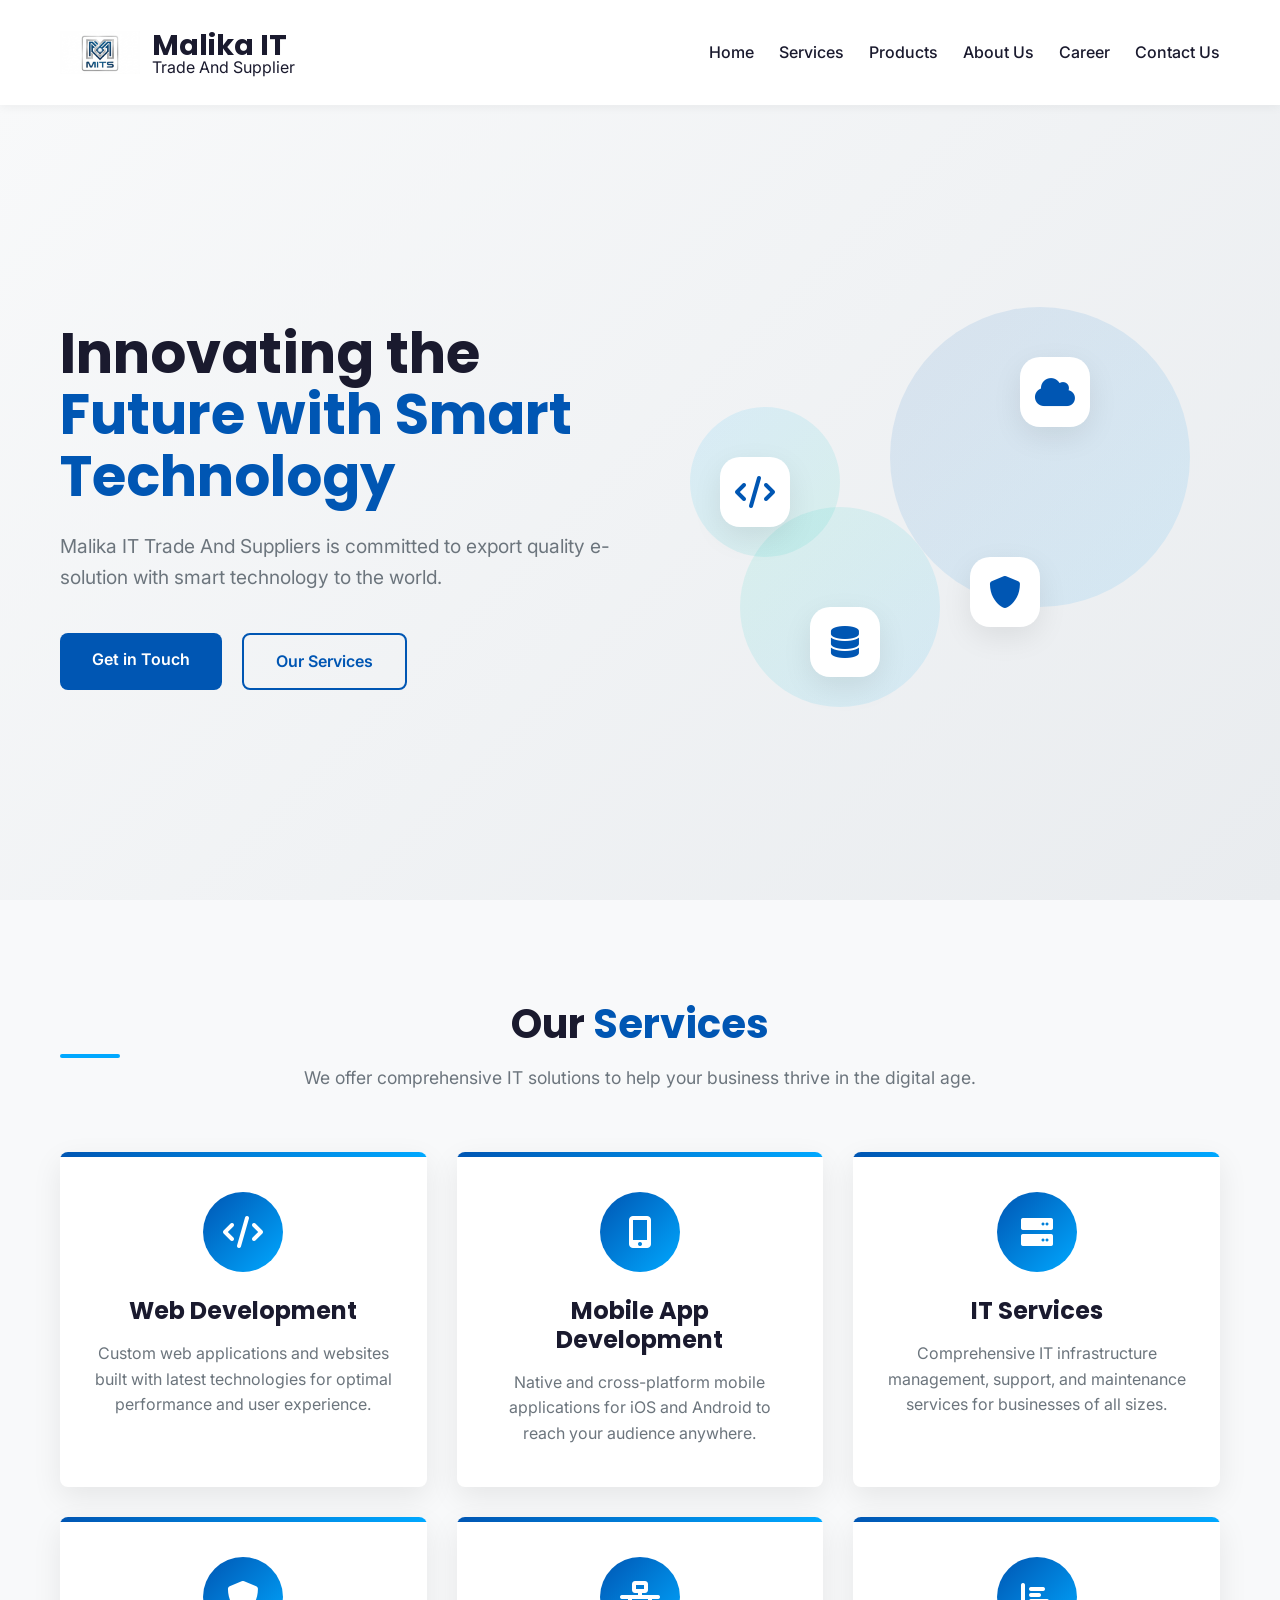
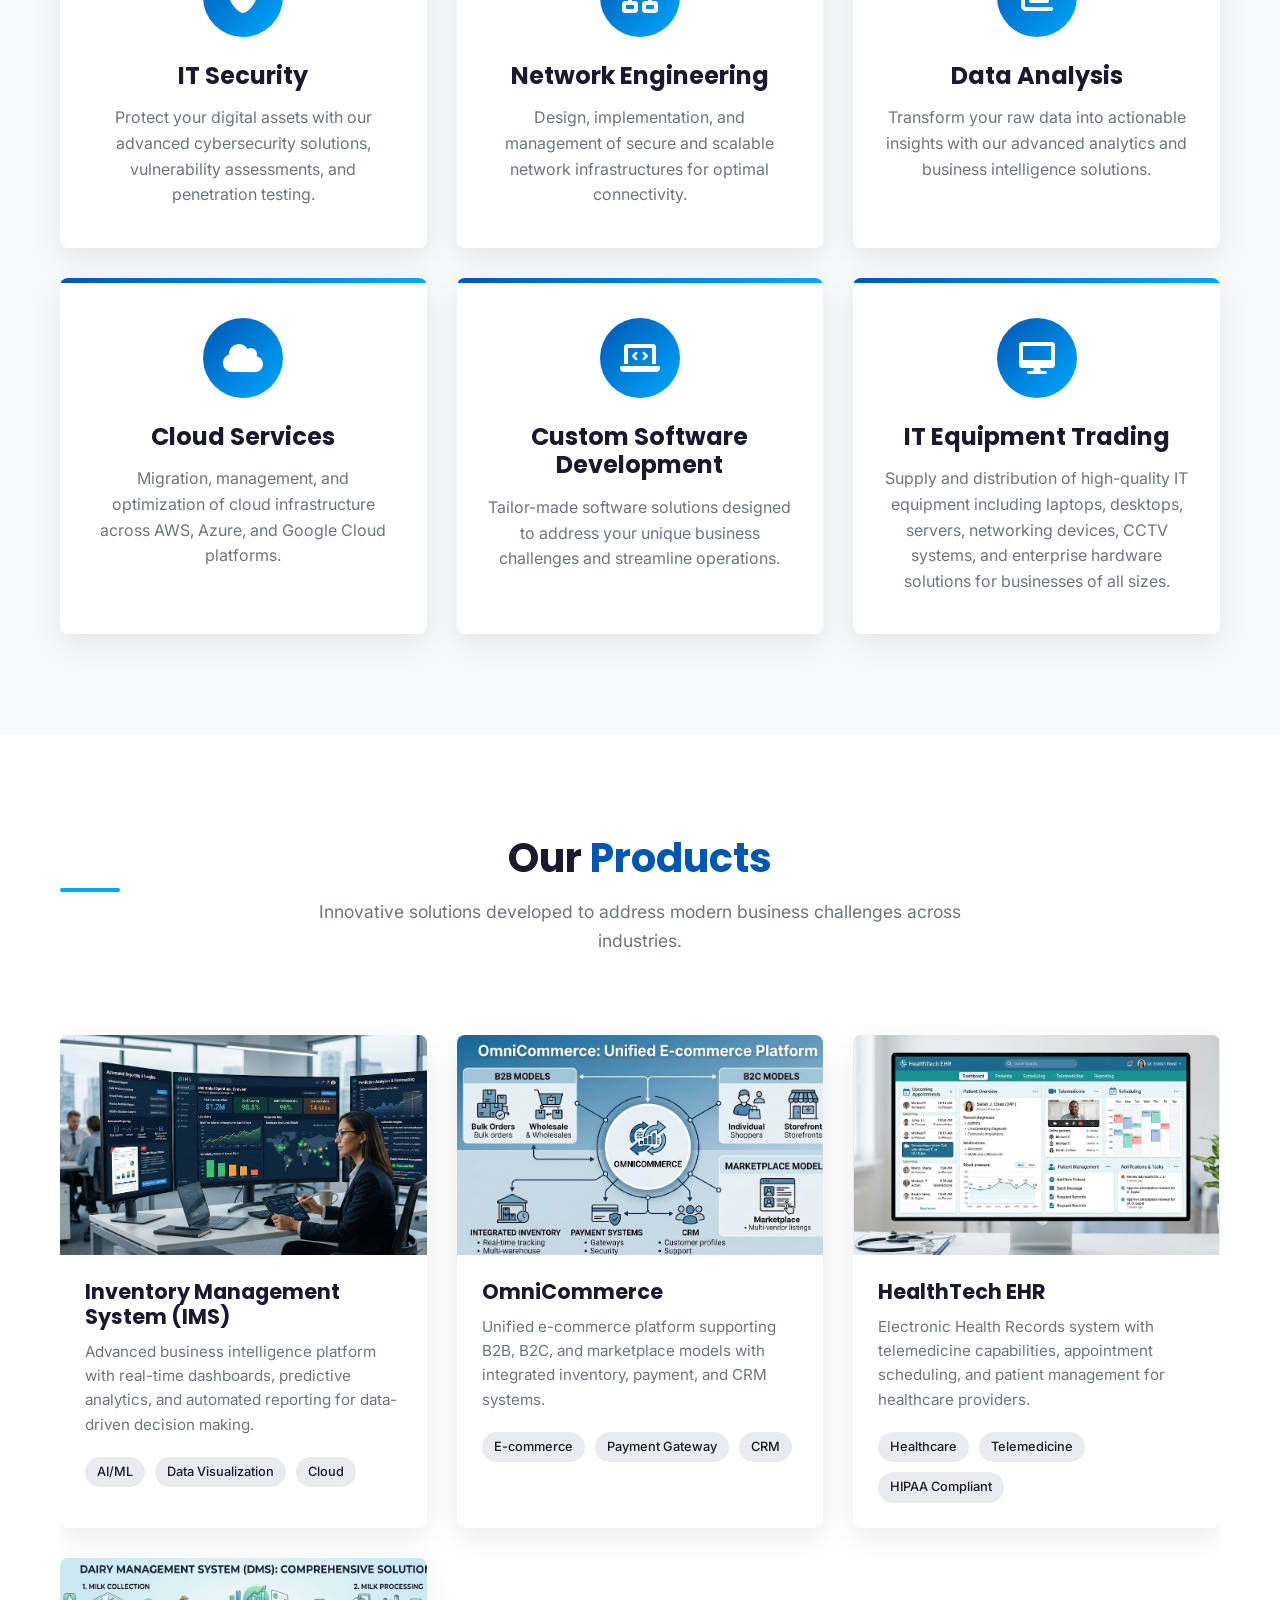
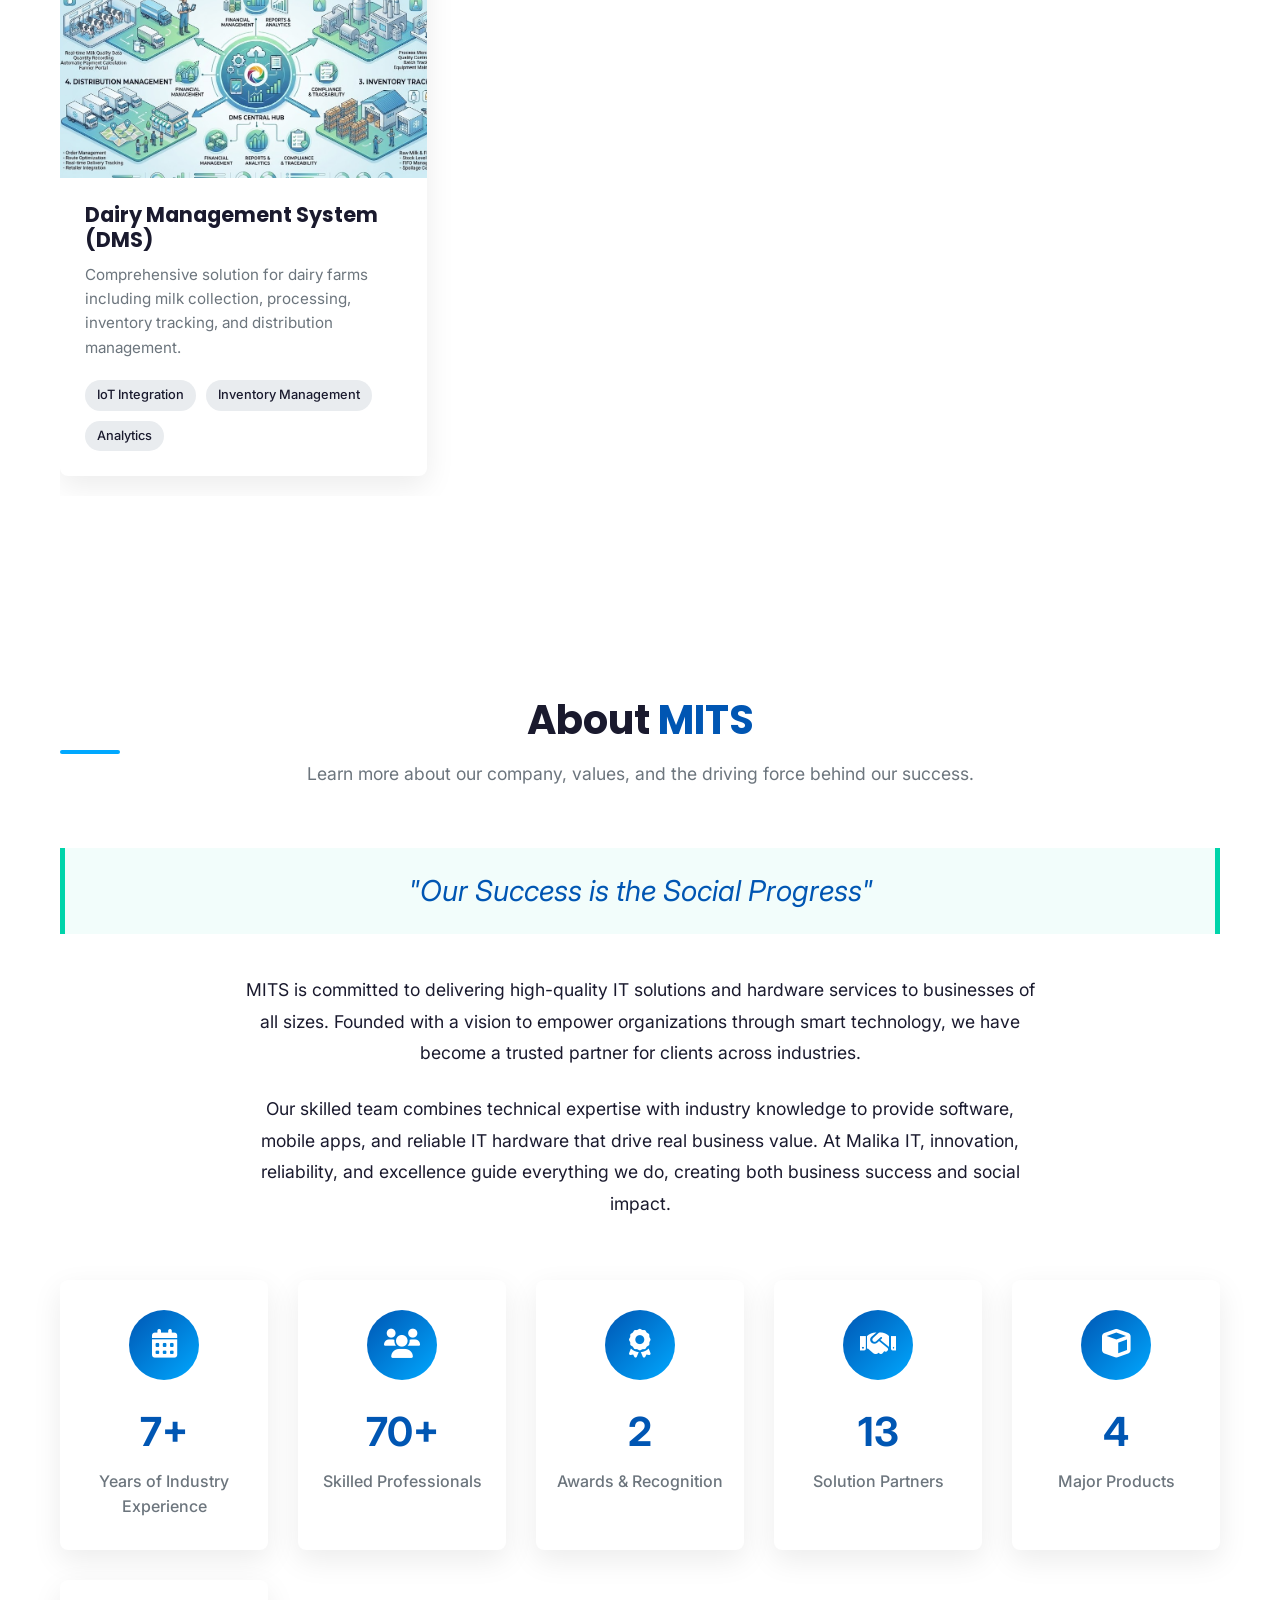
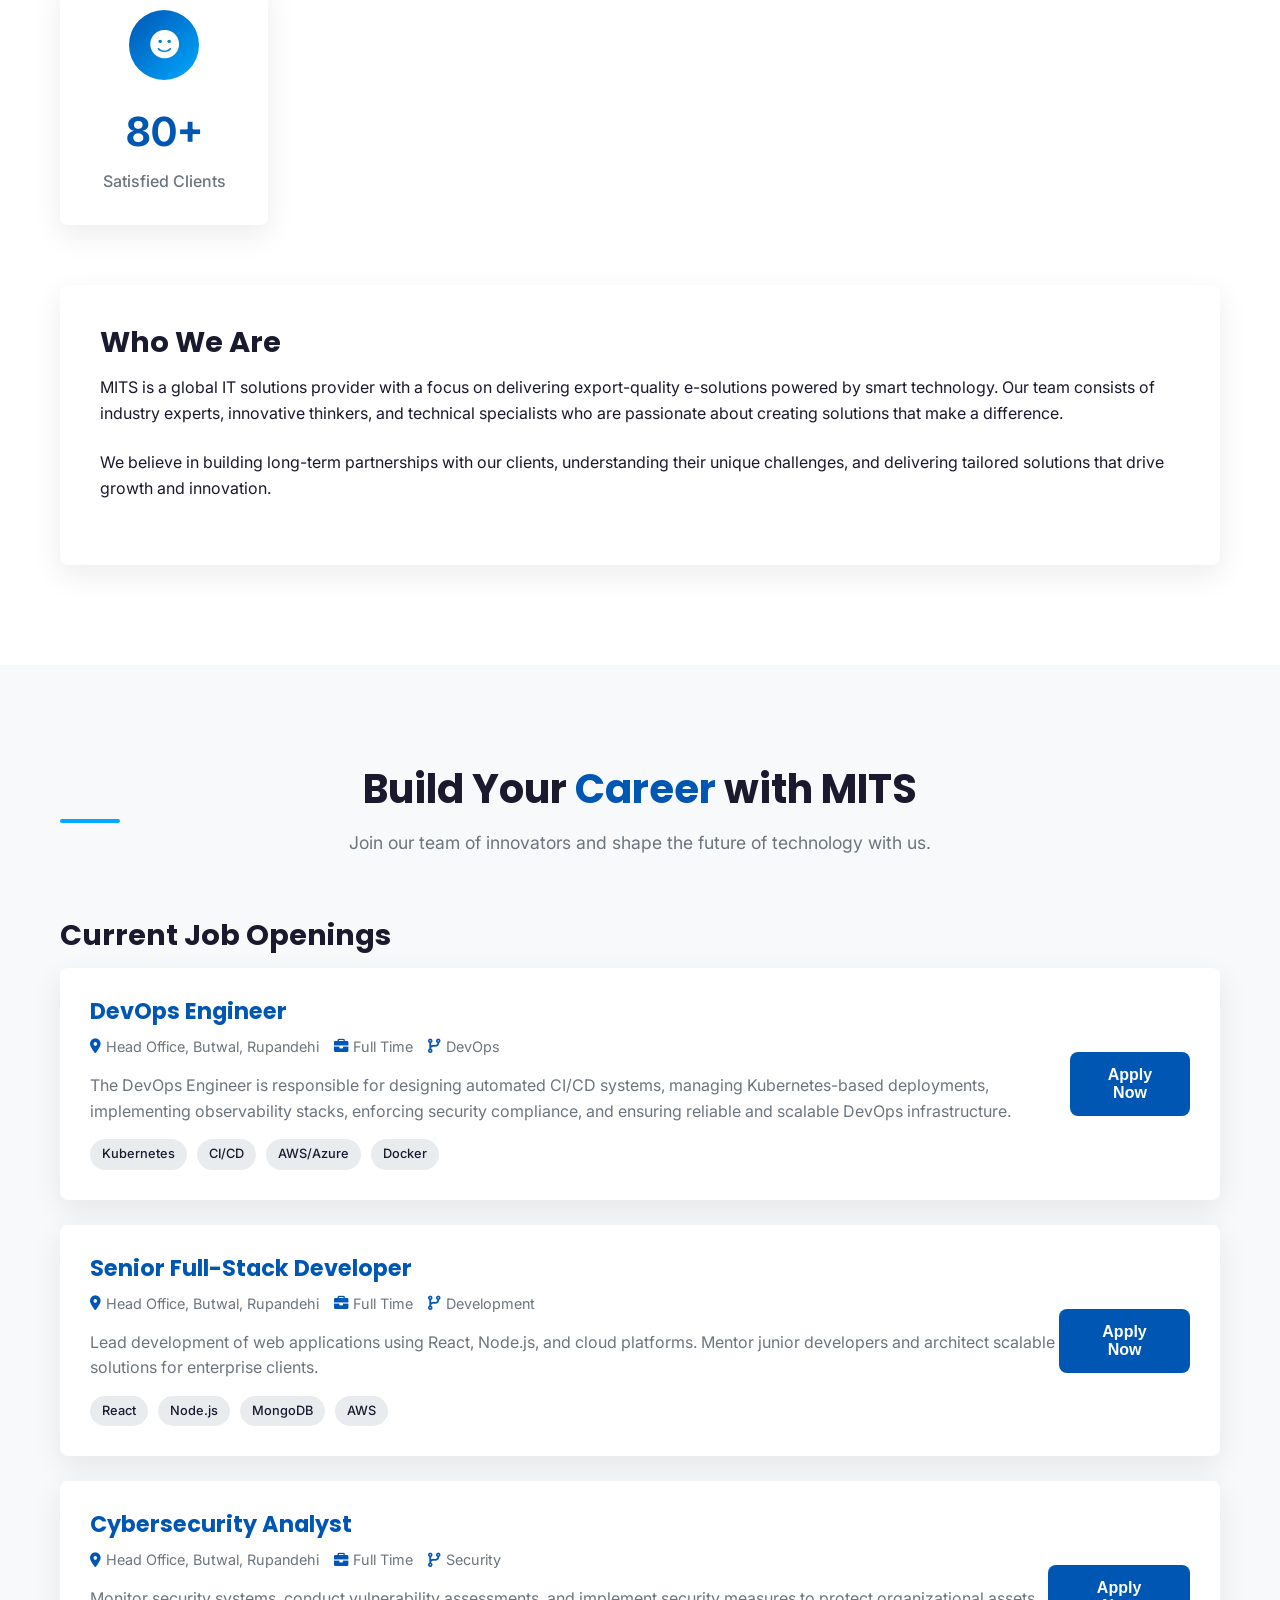
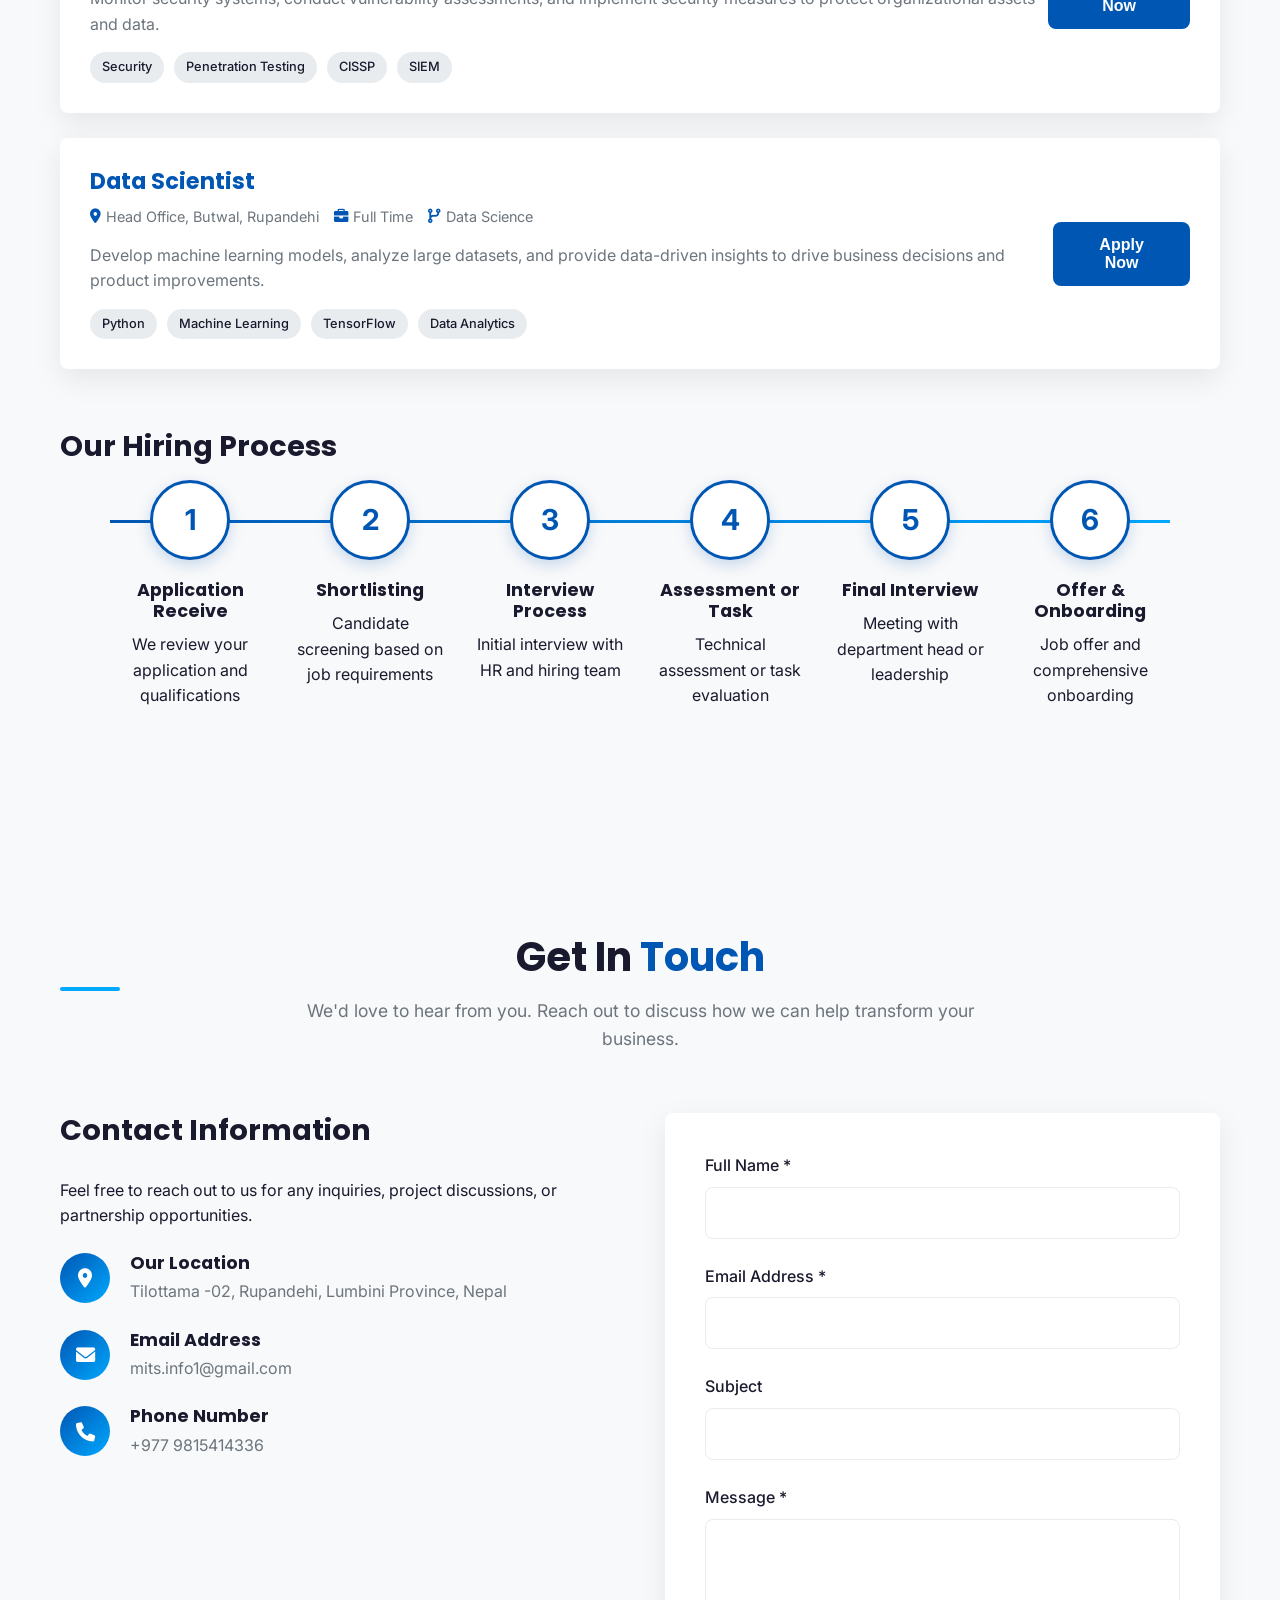
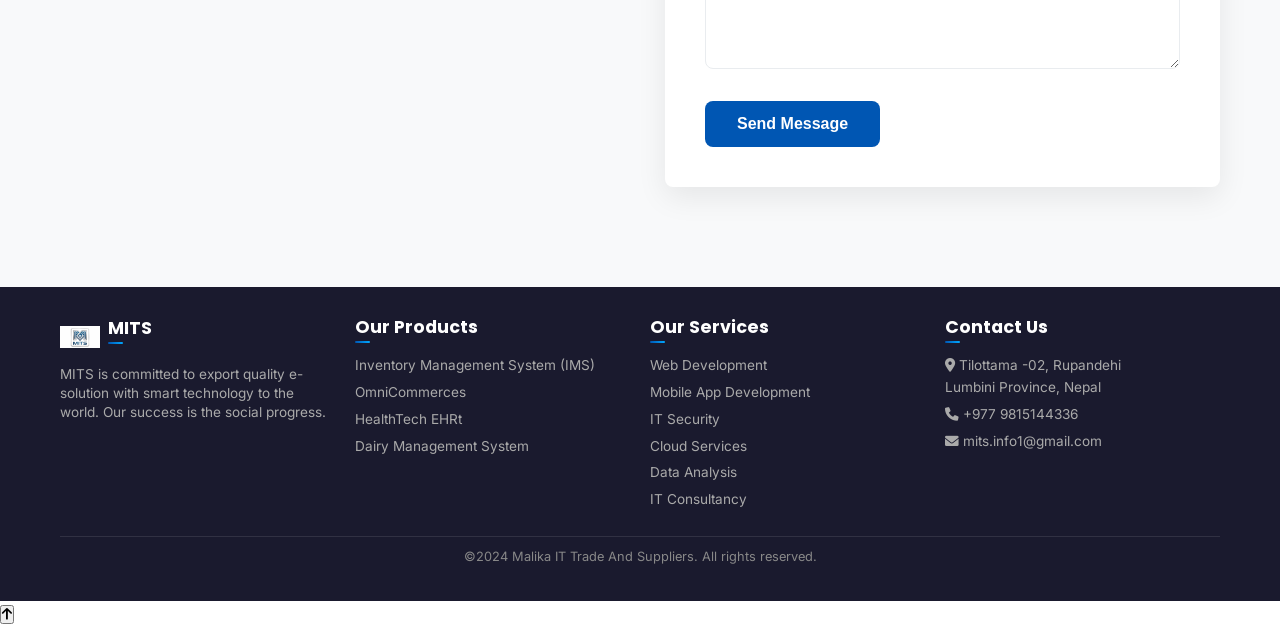
<file: index.html>
<!DOCTYPE html>
<html lang="en">
<head>
    <meta charset="UTF-8">
    <meta name="viewport" content="width=device-width, initial-scale=1.0">
    <title>Malika IT - Trade and Supplier</title>
    <link rel="stylesheet" href="css/style.css">
    <!-- Font Awesome for icons -->
    <link rel="stylesheet" href="https://cdnjs.cloudflare.com/ajax/libs/font-awesome/6.0.0/css/all.min.css">
    <!-- Google Fonts -->
    <link href="https://fonts.googleapis.com/css2?family=Inter:wght@400;500;600;700&family=Poppins:wght@400;500;600;700&display=swap" rel="stylesheet">
</head>
<body>
    <!-- Header container -->
    <div id="header-container"></div>

    <!-- Main content area - all sections will be loaded here -->
    <main id="main-content">
        <div id="home-container"></div>
        <div id="services-container"></div>
        <div id="products-container"></div>
        <div id="about-container"></div>
        <div id="career-container"></div>
        <div id="team-container"></div>
        <div id="contact-container"></div>
    </main>

    <!-- Footer container -->
    <div id="footer-container"></div>

    <!-- Back to top button -->
    <button id="backToTop" class="back-to-top" title="Back to Top">
        <i class="fas fa-arrow-up"></i>
    </button>

    <!-- Redirect script for hash URLs -->
    <script>
        // Redirect any hash URLs to clean URLs
        if (window.location.hash) {
            const section = window.location.hash.substring(1);
            const validSections = ['home', 'services', 'products', 'about', 'career', 'team', 'contact'];
            if (validSections.includes(section)) {
                window.location.href = '/' + (section === 'home' ? '' : section);
            }
        }
    </script>

    <script src="js/main.js"></script>
</body>
</html>
</file>
<file: css/style.css>
/* ============================================
   SPH Corporate Website - Main Stylesheet
   ============================================ */

/* CSS Reset and Base Styles */
* {
    margin: 0;
    padding: 0;
    box-sizing: border-box;
}

:root {
    /* Color Palette */
    --primary-color: #0056b3;
    --primary-dark: #004494;
    --primary-light: #3379d6;
    --secondary-color: #00a8ff;
    --accent-color: #00d4aa;
    --dark-color: #1a1a2e;
    --dark-light: #2d2d44;
    --light-color: #f8f9fa;
    --gray-color: #6c757d;
    --gray-light: #e9ecef;
    --success-color: #28a745;
    --warning-color: #ffc107;
    --danger-color: #dc3545;
    
    /* Typography */
    --heading-font: 'Poppins', sans-serif;
    --body-font: 'Inter', sans-serif;
    
    /* Spacing */
    --section-padding: 100px 0;
    --container-width: 1200px;
    --border-radius: 8px;
    --box-shadow: 0 10px 30px rgba(0, 0, 0, 0.08);
    --transition: all 0.3s ease;
}

html {
    scroll-behavior: smooth;
}

body {
    font-family: var(--body-font);
    font-size: 16px;
    line-height: 1.6;
    color: var(--dark-color);
    background-color: #ffffff;
    overflow-x: hidden;
    padding-top: 93px; /* Increased to match larger header (85px + padding) */
}

.container {
    width: 100%;
    max-width: var(--container-width);
    margin: 0 auto;
    padding: 0 20px;
}

/* Typography */
h1, h2, h3, h4, h5, h6 {
    font-family: var(--heading-font);
    font-weight: 700;
    line-height: 1.2;
    margin-bottom: 1rem;
}

h1 {
    font-size: 3.5rem;
}

h2 {
    font-size: 2.5rem;
    margin-bottom: 2rem;
    position: relative;
}

h2::after {
    content: '';
    position: absolute;
    bottom: -10px;
    left: 0;
    width: 60px;
    height: 4px;
    background: var(--secondary-color);
    border-radius: 2px;
}

h3 {
    font-size: 1.8rem;
}

p {
    margin-bottom: 1.5rem;
}

a {
    text-decoration: none;
    color: inherit;
    transition: var(--transition);
}

ul {
    list-style: none;
}

/* Buttons */
.btn {
    display: inline-block;
    padding: 14px 32px;
    border-radius: var(--border-radius);
    font-weight: 600;
    font-size: 1rem;
    cursor: pointer;
    transition: var(--transition);
    border: none;
    text-align: center;
}

.btn-primary {
    background-color: var(--primary-color);
    color: white;
}

.btn-primary:hover {
    background-color: var(--primary-dark);
    transform: translateY(-3px);
    box-shadow: 0 10px 20px rgba(0, 86, 179, 0.2);
}

.btn-secondary {
    background-color: transparent;
    color: var(--primary-color);
    border: 2px solid var(--primary-color);
}

.btn-secondary:hover {
    background-color: var(--primary-color);
    color: white;
    transform: translateY(-3px);
}

.btn-small {
    padding: 10px 24px;
    font-size: 0.9rem;
}

/* Section Common Styles */
.section {
    padding: var(--section-padding);
}

.section-header {
    text-align: center;
    margin-bottom: 60px;
}

.section-title {
    font-size: 2.5rem;
    margin-bottom: 1rem;
}

.section-subtitle {
    font-size: 1.1rem;
    color: var(--gray-color);
    max-width: 700px;
    margin: 0 auto;
}

.highlight {
    color: var(--primary-color);
}

/* ==================== HEADER STYLES - LARGER LOGO (80px) ==================== */

.header {
    position: fixed;
    top: 0;
    left: 0;
    width: 100%;
    z-index: 1000;
    background-color: rgba(255, 255, 255, 0.95);
    box-shadow: 0 2px 10px rgba(0, 0, 0, 0.05);
    transition: all 0.3s ease;
    padding: 10px 0;
}

.header.scrolled {
    background-color: white;
    box-shadow: 0 5px 20px rgba(0, 0, 0, 0.1);
    padding: 5px 0;
}

.header-container {
    display: flex;
    justify-content: space-between;
    align-items: center;
    height: 85px;
}

/* Logo Styles - BIGGER LOGO (80px) */
.logo-link {
    display: flex;
    align-items: center;
    gap: 12px;
    text-decoration: none;
    color: inherit;
    transition: opacity 0.3s ease;
}

.logo-link:hover {
    opacity: 0.9;
}

.logo-img-large {
    width: 80px;
    height: 80px;
    object-fit: contain;
    border-radius: 8px;
    transition: transform 0.3s ease;
}

.logo-link:hover .logo-img-large {
    transform: scale(1.05);
}

/* Logo text styles - let inline styles work */
.logo-text {
    display: flex;
    flex-direction: column;
}

/* Navigation Menu */
.nav-menu {
    display: flex;
    gap: 25px;
    list-style: none;
    margin: 0;
    padding: 0;
}

.nav-link {
    font-weight: 500;
    font-size: 1rem;
    color: var(--dark-color);
    position: relative;
    padding: 5px 0;
    text-decoration: none;
    transition: color 0.3s ease;
}

.nav-link::after {
    content: '';
    position: absolute;
    bottom: -2px;
    left: 0;
    width: 0;
    height: 2px;
    background-color: var(--primary-color);
    transition: width 0.3s ease;
}

.nav-link:hover::after,
.nav-link.active::after {
    width: 100%;
}

.nav-link:hover,
.nav-link.active {
    color: var(--primary-color);
}

/* Mobile Toggle */
.mobile-toggle {
    display: none;
    font-size: 1.5rem;
    cursor: pointer;
    color: var(--dark-color);
}

/* Scrolled Header Styles - Logo slightly smaller when scrolled */
.header.scrolled .logo-img-large {
    width: 70px;
    height: 70px;
}

/* Responsive for mobile */
@media (max-width: 992px) {
    .nav-menu {
        position: fixed;
        top: 85px;
        left: -100%;
        width: 100%;
        flex-direction: column;
        background-color: white;
        text-align: center;
        padding: 30px;
        box-shadow: 0 10px 20px rgba(0, 0, 0, 0.1);
        transition: left 0.3s ease;
        z-index: 999;
        gap: 20px;
    }
    
    .nav-menu.active {
        left: 0;
    }
    
    .mobile-toggle {
        display: block;
    }
    
    .logo-link {
        gap: 10px;
    }
    
    .logo-img-large {
        width: 70px;
        height: 70px;
    }
}

@media (max-width: 576px) {
    .header-container {
        height: 75px;
    }
    
    .logo-link {
        gap: 8px;
    }
    
    .logo-img-large {
        width: 60px;
        height: 60px;
    }
}

/* Hero Section */
.hero {
    padding: 100px 0 80px;
    background: linear-gradient(135deg, #f8f9fa 0%, #e9ecef 100%);
    overflow: hidden;
    min-height: calc(100vh - 93px);
    display: flex;
    align-items: center;
}

.hero .container {
    display: flex;
    align-items: center;
    justify-content: space-between;
    gap: 40px;
}

.hero-content {
    flex: 1;
}

.hero-title {
    font-size: 3.5rem;
    margin-bottom: 1.5rem;
    line-height: 1.1;
}

.hero-subtitle {
    font-size: 1.2rem;
    color: var(--gray-color);
    margin-bottom: 2.5rem;
    max-width: 600px;
}

.hero-buttons {
    display: flex;
    gap: 20px;
    flex-wrap: wrap;
}

.hero-image {
    flex: 1;
    display: flex;
    justify-content: center;
    align-items: center;
}

.tech-illustration {
    position: relative;
    width: 500px;
    height: 400px;
}

.circle {
    position: absolute;
    border-radius: 50%;
    background: linear-gradient(135deg, var(--primary-color), var(--secondary-color));
    opacity: 0.1;
}

.circle-1 {
    width: 300px;
    height: 300px;
    top: 0;
    right: 0;
}

.circle-2 {
    width: 200px;
    height: 200px;
    bottom: 0;
    left: 50px;
    background: linear-gradient(135deg, var(--accent-color), var(--secondary-color));
}

.circle-3 {
    width: 150px;
    height: 150px;
    top: 100px;
    left: 0;
    background: linear-gradient(135deg, var(--secondary-color), var(--accent-color));
}

.tech-icon {
    position: absolute;
    width: 70px;
    height: 70px;
    background: white;
    border-radius: 20px;
    display: flex;
    align-items: center;
    justify-content: center;
    font-size: 2rem;
    color: var(--primary-color);
    box-shadow: var(--box-shadow);
}

.tech-icon:nth-child(4) {
    top: 50px;
    right: 100px;
}

.tech-icon:nth-child(5) {
    bottom: 80px;
    right: 150px;
}

.tech-icon:nth-child(6) {
    top: 150px;
    left: 30px;
}

.tech-icon:nth-child(7) {
    bottom: 30px;
    left: 120px;
}

/* Services Section */
.services {
    background-color: var(--light-color);
}

.services-grid {
    display: grid;
    grid-template-columns: repeat(auto-fill, minmax(300px, 1fr));
    gap: 30px;
}

.service-card {
    background: white;
    border-radius: var(--border-radius);
    padding: 40px 30px;
    text-align: center;
    box-shadow: var(--box-shadow);
    transition: var(--transition);
    position: relative;
    overflow: hidden;
    z-index: 1;
}

.service-card::before {
    content: '';
    position: absolute;
    top: 0;
    left: 0;
    width: 100%;
    height: 5px;
    background: linear-gradient(90deg, var(--primary-color), var(--secondary-color));
    z-index: 2;
}

.service-card:hover {
    transform: translateY(-10px);
    box-shadow: 0 20px 40px rgba(0, 0, 0, 0.1);
}

.service-icon {
    width: 80px;
    height: 80px;
    margin: 0 auto 25px;
    background: linear-gradient(135deg, var(--primary-color), var(--secondary-color));
    border-radius: 50%;
    display: flex;
    align-items: center;
    justify-content: center;
    font-size: 2rem;
    color: white;
}

.service-card h3 {
    margin-bottom: 15px;
    font-size: 1.5rem;
}

.service-card p {
    color: var(--gray-color);
    margin-bottom: 0;
}

/* Products Section */
.products-slider {
    position: relative;
    overflow: hidden;
    padding: 20px 0;
}

.products-grid {
    display: grid;
    grid-template-columns: repeat(auto-fill, minmax(350px, 1fr));
    gap: 30px;
}

.product-card {
    background: white;
    border-radius: var(--border-radius);
    overflow: hidden;
    box-shadow: var(--box-shadow);
    transition: var(--transition);
}

.product-card:hover {
    transform: translateY(-10px);
    box-shadow: 0 20px 40px rgba(0, 0, 0, 0.1);
}

.product-image {
    height: 220px;
    background-color: var(--gray-light);
    display: flex;
    align-items: center;
    justify-content: center;
    overflow: hidden;
}

.product-image img {
    width: 100%;
    height: 100%;
    object-fit: cover;
    transition: var(--transition);
}

.product-card:hover .product-image img {
    transform: scale(1.05);
}

.product-content {
    padding: 25px;
}

.product-content h3 {
    margin-bottom: 10px;
    font-size: 1.3rem;
}

.product-content p {
    color: var(--gray-color);
    margin-bottom: 20px;
    font-size: 0.95rem;
}

.product-tech {
    display: flex;
    flex-wrap: wrap;
    gap: 10px;
    margin-top: 15px;
}

.tech-tag {
    background-color: var(--gray-light);
    padding: 5px 12px;
    border-radius: 20px;
    font-size: 0.8rem;
    font-weight: 500;
    color: var(--dark-color);
}

/* About Section */
.about-motto {
    text-align: center;
    font-size: 1.8rem;
    font-style: italic;
    color: var(--primary-color);
    margin-bottom: 40px;
    padding: 20px;
    border-left: 5px solid var(--accent-color);
    border-right: 5px solid var(--accent-color);
    background-color: rgba(0, 214, 170, 0.05);
}

.about-description {
    text-align: center;
    max-width: 800px;
    margin: 0 auto 60px;
    font-size: 1.1rem;
    line-height: 1.8;
}

.highlights-grid {
    display: grid;
    grid-template-columns: repeat(auto-fill, minmax(200px, 1fr));
    gap: 30px;
    margin-bottom: 60px;
}

.highlight-card {
    text-align: center;
    padding: 30px 20px;
    background: white;
    border-radius: var(--border-radius);
    box-shadow: var(--box-shadow);
    transition: var(--transition);
}

.highlight-card:hover {
    transform: translateY(-5px);
    box-shadow: 0 15px 30px rgba(0, 0, 0, 0.1);
}

.highlight-icon {
    width: 70px;
    height: 70px;
    margin: 0 auto 20px;
    background: linear-gradient(135deg, var(--primary-color), var(--secondary-color));
    border-radius: 50%;
    display: flex;
    align-items: center;
    justify-content: center;
    font-size: 1.8rem;
    color: white;
}

.highlight-number {
    font-size: 2.5rem;
    font-weight: 700;
    color: var(--primary-color);
    margin-bottom: 5px;
}

.highlight-text {
    font-size: 1rem;
    color: var(--gray-color);
    font-weight: 500;
}

.about-tabs {
    margin-top: 60px;
}

.tabs-header {
    display: flex;
    justify-content: center;
    flex-wrap: wrap;
    gap: 10px;
    margin-bottom: 40px;
}

.tab-btn {
    padding: 12px 30px;
    background: transparent;
    border: none;
    font-weight: 600;
    font-size: 1rem;
    color: var(--gray-color);
    cursor: pointer;
    border-radius: var(--border-radius);
    transition: var(--transition);
}

.tab-btn.active,
.tab-btn:hover {
    background-color: var(--primary-color);
    color: white;
}

.tab-content {
    background: white;
    border-radius: var(--border-radius);
    padding: 40px;
    box-shadow: var(--box-shadow);
}

.tab-pane {
    display: none;
}

.tab-pane.active {
    display: block;
    animation: fadeIn 0.5s ease;
}

@keyframes fadeIn {
    from { opacity: 0; transform: translateY(10px); }
    to { opacity: 1; transform: translateY(0); }
}

/* ============================================
   Career Section - Two Step Application Process
   ============================================ */

.career {
    background-color: var(--light-color);
}

/* Job Listings View */
.job-listings-view {
    transition: opacity 0.3s ease;
}

.job-card {
    background: white;
    border-radius: var(--border-radius);
    padding: 30px;
    box-shadow: var(--box-shadow);
    margin-bottom: 25px;
    display: flex;
    justify-content: space-between;
    align-items: flex-start;
    transition: var(--transition);
}

.job-card:hover {
    transform: translateY(-5px);
    box-shadow: 0 15px 30px rgba(0, 0, 0, 0.1);
}

.job-header {
    margin-bottom: 15px;
}

.job-header h3 {
    color: var(--primary-color);
    margin-bottom: 10px;
    font-size: 1.4rem;
}

.job-meta {
    display: flex;
    flex-wrap: wrap;
    gap: 15px;
    margin-bottom: 15px;
}

.job-meta span {
    display: flex;
    align-items: center;
    gap: 5px;
    font-size: 0.9rem;
    color: var(--gray-color);
}

.job-meta i {
    color: var(--primary-color);
    font-size: 0.9rem;
}

.job-summary {
    color: var(--gray-color);
    margin-bottom: 15px;
    line-height: 1.6;
}

.job-tags {
    display: flex;
    flex-wrap: wrap;
    gap: 10px;
}

.job-tag {
    background-color: var(--gray-light);
    padding: 5px 12px;
    border-radius: 20px;
    font-size: 0.8rem;
    font-weight: 500;
    color: var(--dark-color);
}

.apply-now-btn {
    align-self: center;
    min-width: 120px;
}

/* Application View */
.application-view {
    animation: fadeIn 0.5s ease;
}

.application-header {
    display: flex;
    align-items: center;
    gap: 20px;
    margin-bottom: 30px;
}

.back-to-jobs-btn {
    display: flex;
    align-items: center;
    gap: 8px;
    padding: 10px 20px;
}

.application-title {
    margin: 0;
    color: var(--dark-color);
    font-size: 1.8rem;
}

.application-container {
    display: grid;
    grid-template-columns: 1fr 1fr;
    gap: 40px;
    margin-top: 30px;
}

/* Left Column: Job Details */
.job-details-column {
    background-color: #f8fafc;
    border-radius: var(--border-radius);
    padding: 30px;
    border: 1px solid #e2e8f0;
}

.job-details-card {
    position: sticky;
    top: 100px;
}

.job-detail-section {
    margin-bottom: 30px;
    padding-bottom: 25px;
    border-bottom: 1px solid #e2e8f0;
}

.job-detail-section:last-child {
    margin-bottom: 0;
    padding-bottom: 0;
    border-bottom: none;
}

.job-detail-section h4 {
    color: var(--primary-color);
    margin-bottom: 15px;
    font-size: 1.1rem;
    display: flex;
    align-items: center;
    gap: 10px;
}

.job-detail-section h4 i {
    font-size: 1rem;
}

.job-detail-section p {
    color: var(--gray-color);
    line-height: 1.6;
    margin-bottom: 0;
}

.job-detail-section ul {
    padding-left: 0;
    margin: 0;
}

.job-detail-section li {
    margin-bottom: 10px;
    color: var(--gray-color);
    position: relative;
    padding-left: 25px;
    line-height: 1.5;
}

.job-detail-section li::before {
    content: '✓';
    position: absolute;
    left: 0;
    color: var(--success-color);
    font-weight: bold;
}

/* Right Column: Application Form */
.application-form-column {
    background-color: white;
    border-radius: var(--border-radius);
    box-shadow: var(--box-shadow);
}

.application-form-card {
    padding: 40px;
}

.form-title {
    margin-bottom: 30px;
    color: var(--dark-color);
    font-size: 1.5rem;
    text-align: center;
}

.job-application-form .form-row {
    display: flex;
    gap: 20px;
    margin-bottom: 25px;
}

.job-application-form .form-group.half {
    flex: 1;
    margin-bottom: 0;
}

.job-application-form .form-group {
    margin-bottom: 25px;
}

.job-application-form label {
    display: block;
    margin-bottom: 8px;
    font-weight: 500;
    color: var(--dark-color);
}

.job-application-form .form-control {
    width: 100%;
    padding: 15px;
    border: 1px solid var(--gray-light);
    border-radius: var(--border-radius);
    font-family: var(--body-font);
    font-size: 1rem;
    transition: var(--transition);
}

.job-application-form .form-control:focus {
    outline: none;
    border-color: var(--primary-color);
    box-shadow: 0 0 0 3px rgba(0, 86, 179, 0.1);
}

/* File Upload Styles */
.file-upload-container {
    margin-top: 5px;
}

.file-upload-area {
    border: 2px dashed var(--gray-light);
    border-radius: var(--border-radius);
    padding: 40px 20px;
    text-align: center;
    cursor: pointer;
    transition: var(--transition);
    position: relative;
    background-color: #fafafa;
}

.file-upload-area:hover {
    border-color: var(--primary-color);
    background-color: rgba(0, 86, 179, 0.02);
}

.file-upload-area.dragover {
    border-color: var(--primary-color);
    background-color: rgba(0, 86, 179, 0.05);
}

.upload-icon {
    margin-bottom: 15px;
}

.upload-icon i {
    font-size: 3rem;
    color: var(--primary-color);
    opacity: 0.7;
}

.upload-text {
    font-weight: 600;
    color: var(--dark-color);
    margin-bottom: 5px;
    font-size: 1rem;
}

.upload-note {
    font-size: 0.9rem;
    color: var(--gray-color);
    margin-bottom: 0;
}

.file-input {
    position: absolute;
    top: 0;
    left: 0;
    width: 100%;
    height: 100%;
    opacity: 0;
    cursor: pointer;
}

.file-name-display {
    margin-top: 10px;
    font-size: 0.9rem;
    color: var(--primary-color);
    font-weight: 500;
    padding: 8px 12px;
    background-color: #f0f7ff;
    border-radius: var(--border-radius);
    border: 1px solid #d1e7ff;
}

/* Form Submit Button */
.form-submit {
    margin-top: 30px;
}

.submit-btn {
    width: 100%;
    padding: 16px;
    font-size: 1.1rem;
    display: flex;
    align-items: center;
    justify-content: center;
    gap: 10px;
}

/* Benefits and Hiring Process (Always Visible) */
.benefits-section {
    margin-top: 80px;
}

.benefits-grid {
    display: grid;
    grid-template-columns: repeat(auto-fill, minmax(250px, 1fr));
    gap: 20px;
    margin-bottom: 80px;
}

.benefit-item {
    display: flex;
    align-items: center;
    gap: 15px;
    padding: 15px;
    background: white;
    border-radius: var(--border-radius);
    box-shadow: var(--box-shadow);
    transition: var(--transition);
}

.benefit-item:hover {
    transform: translateY(-5px);
}

.benefit-icon {
    width: 50px;
    height: 50px;
    background: linear-gradient(135deg, var(--primary-color), var(--secondary-color));
    border-radius: 50%;
    display: flex;
    align-items: center;
    justify-content: center;
    color: white;
    font-size: 1.2rem;
    flex-shrink: 0;
}

.hiring-process {
    margin-top: 60px;
}

.process-steps {
    display: flex;
    justify-content: center;
    flex-wrap: wrap;
    gap: 30px;
    position: relative;
}

.process-steps::before {
    content: '';
    position: absolute;
    top: 40px;
    left: 50px;
    right: 50px;
    height: 3px;
    background: linear-gradient(90deg, var(--primary-color), var(--secondary-color));
    z-index: 1;
}

.process-step {
    text-align: center;
    position: relative;
    z-index: 2;
    width: 150px;
}

.step-number {
    width: 80px;
    height: 80px;
    background: white;
    border-radius: 50%;
    display: flex;
    align-items: center;
    justify-content: center;
    font-size: 1.8rem;
    font-weight: 700;
    color: var(--primary-color);
    margin: 0 auto 20px;
    border: 3px solid var(--primary-color);
    box-shadow: 0 5px 15px rgba(0, 86, 179, 0.2);
}

.process-step h4 {
    margin-bottom: 10px;
    font-size: 1.1rem;
}

/* Responsive Design for Career Section */
@media (max-width: 992px) {
    .application-container {
        grid-template-columns: 1fr;
        gap: 30px;
    }
    
    .job-details-card {
        position: static;
    }
    
    .job-card {
        flex-direction: column;
        gap: 20px;
    }
    
    .apply-now-btn {
        align-self: flex-start;
    }
    
    .process-steps::before {
        display: none;
    }
}

@media (max-width: 768px) {
    .application-form-card {
        padding: 25px;
    }
    
    .job-application-form .form-row {
        flex-direction: column;
        gap: 0;
    }
    
    .job-meta {
        flex-direction: column;
        gap: 8px;
    }
    
    .file-upload-area {
        padding: 30px 15px;
    }
    
    .process-steps {
        gap: 20px;
    }
    
    .process-step {
        width: 120px;
    }
    
    .step-number {
        width: 60px;
        height: 60px;
        font-size: 1.5rem;
    }
}

@media (max-width: 576px) {
    .application-header {
        flex-direction: column;
        align-items: flex-start;
        gap: 15px;
    }
    
    .back-to-jobs-btn {
        align-self: flex-start;
    }
    
    .application-title {
        font-size: 1.5rem;
    }
    
    .job-card {
        flex-direction: column;
        align-items: flex-start;
        gap: 20px;
    }
}

/* Team Section */
.team-grid {
    display: grid;
    grid-template-columns: repeat(auto-fill, minmax(280px, 1fr));
    gap: 30px;
}

.team-card {
    background: white;
    border-radius: var(--border-radius);
    overflow: hidden;
    box-shadow: var(--box-shadow);
    transition: var(--transition);
    text-align: center;
}

.team-card:hover {
    transform: translateY(-10px);
    box-shadow: 0 20px 40px rgba(0, 0, 0, 0.1);
}

.team-img {
    height: 250px;
    background-color: var(--gray-light);
    overflow: hidden;
}

.team-img img {
    width: 100%;
    height: 100%;
    object-fit: cover;
    transition: var(--transition);
}

.team-card:hover .team-img img {
    transform: scale(1.05);
}

.team-info {
    padding: 25px 20px;
}

.team-info h3 {
    margin-bottom: 5px;
    font-size: 1.3rem;
}

.position {
    color: var(--primary-color);
    font-weight: 600;
    margin-bottom: 15px;
    font-size: 0.9rem;
}

.team-social {
    display: flex;
    justify-content: center;
    gap: 15px;
    margin-top: 15px;
}

.team-social a {
    width: 40px;
    height: 40px;
    background-color: var(--gray-light);
    border-radius: 50%;
    display: flex;
    align-items: center;
    justify-content: center;
    color: var(--dark-color);
    transition: var(--transition);
}

.team-social a:hover {
    background-color: var(--primary-color);
    color: white;
    transform: translateY(-3px);
}

/* Contact Section */
.contact {
    background-color: var(--light-color);
}

.contact-grid {
    display: grid;
    grid-template-columns: repeat(auto-fit, minmax(300px, 1fr));
    gap: 50px;
}

.contact-info h3 {
    margin-bottom: 30px;
    font-size: 1.8rem;
}

.contact-details {
    margin-bottom: 40px;
}

.contact-item {
    display: flex;
    gap: 20px;
    margin-bottom: 25px;
    align-items: flex-start;
}

.contact-icon {
    width: 50px;
    height: 50px;
    background: linear-gradient(135deg, var(--primary-color), var(--secondary-color));
    border-radius: 50%;
    display: flex;
    align-items: center;
    justify-content: center;
    color: white;
    font-size: 1.2rem;
    flex-shrink: 0;
}

.contact-text h4 {
    margin-bottom: 5px;
    font-size: 1.1rem;
}

.contact-text p {
    margin-bottom: 0;
    color: var(--gray-color);
}

.contact-form {
    background: white;
    border-radius: var(--border-radius);
    padding: 40px;
    box-shadow: var(--box-shadow);
}

.form-group {
    margin-bottom: 25px;
}

.form-group label {
    display: block;
    margin-bottom: 8px;
    font-weight: 500;
    color: var(--dark-color);
}

.form-control {
    width: 100%;
    padding: 15px;
    border: 1px solid var(--gray-light);
    border-radius: var(--border-radius);
    font-family: var(--body-font);
    font-size: 1rem;
    transition: var(--transition);
}

.form-control:focus {
    outline: none;
    border-color: var(--primary-color);
    box-shadow: 0 0 0 3px rgba(0, 86, 179, 0.1);
}

textarea.form-control {
    min-height: 150px;
    resize: vertical;
}

.form-message {
    padding: 15px;
    border-radius: var(--border-radius);
    margin-bottom: 20px;
    display: none;
}

.form-message.success {
    background-color: rgba(40, 167, 69, 0.1);
    border: 1px solid var(--success-color);
    color: var(--success-color);
    display: block;
}

.form-message.error {
    background-color: rgba(220, 53, 69, 0.1);
    border: 1px solid var(--danger-color);
    color: var(--danger-color);
    display: block;
}

/* ==================== FOOTER STYLES - REDUCED HEIGHT ==================== */

.footer {
    background-color: var(--dark-color);
    color: white;
    padding: 30px 0 10px; /* REDUCED: from 60px to 30px top, 20px to 10px bottom */
    margin-top: 0;
}

.footer-grid {
    display: grid;
    grid-template-columns: repeat(auto-fit, minmax(250px, 1fr));
    gap: 20px; /* REDUCED: from 30px to 20px */
    margin-bottom: 20px; /* REDUCED: from 40px to 20px */
}

/* Footer Logo Styles */
.footer-logo {
    margin-bottom: 8px; /* REDUCED: from 15px to 8px */
}

.footer-logo-link {
    display: flex;
    align-items: center;
    gap: 8px; /* REDUCED: from 10px to 8px */
    text-decoration: none;
    color: white;
    transition: opacity 0.3s ease;
}

.footer-logo-link:hover {
    opacity: 0.9;
}

.footer-logo-img {
    width: 40px; /* REDUCED: from 50px to 40px */
    height: 40px; /* REDUCED: from 50px to 40px */
    object-fit: contain;
    border-radius: 6px;
}

.footer-logo-link h3 {
    margin: 0;
    padding: 0;
    font-size: 1.3rem; /* REDUCED: from 1.5rem to 1.3rem */
    color: white;
    line-height: 1.2;
}

/* Footer Description */
.footer-description {
    color: #aaa;
    margin: 5px 0 10px; /* REDUCED: from 10px 0 20px to 5px 0 10px */
    line-height: 1.4; /* REDUCED: from 1.6 to 1.4 */
    font-size: 0.85rem; /* REDUCED: from 0.9rem to 0.85rem */
    max-width: 280px;
}

/* Social Icons */
.social-icons {
    display: flex;
    gap: 8px; /* REDUCED: from 12px to 8px */
    margin-top: 0; /* REDUCED: from 5px to 0 */
}

.social-icons a {
    width: 30px; /* REDUCED: from 36px to 30px */
    height: 30px; /* REDUCED: from 36px to 30px */
    background-color: rgba(255, 255, 255, 0.1);
    border-radius: 50%;
    display: flex;
    align-items: center;
    justify-content: center;
    color: white;
    transition: all 0.3s ease;
    font-size: 0.9rem; /* REDUCED: from 1rem to 0.9rem */
}

.social-icons a:hover {
    background-color: var(--primary-color);
    transform: translateY(-3px);
}

/* Footer Column Headers */
.footer-col h4 {
    color: white;
    margin: 0 0 12px 0; /* REDUCED: from 20px to 12px */
    padding: 0;
    font-size: 1.1rem; /* REDUCED: from 1.2rem to 1.1rem */
    position: relative;
    padding-bottom: 5px; /* REDUCED: from 8px to 5px */
}

.footer-col h4::after {
    content: '';
    position: absolute;
    bottom: 0;
    left: 0;
    width: 15px;
    height: 2px;
    background: linear-gradient(90deg, var(--primary-color), var(--secondary-color));
    border-radius: 2px;
}

/* Add these if you have lists in footer */
.footer-col ul {
    margin: 0;
    padding: 0;
    list-style: none;
}

.footer-col ul li {
    margin-bottom: 5px; /* Add this to control spacing */
    font-size: 0.85rem;
    color: #aaa;
}

.footer-col p {
    margin: 0 0 5px 0; /* Add this to control spacing */
    font-size: 0.85rem;
    color: #aaa;
}

/* Footer Bottom - Add if you have one */
.footer-bottom {
    text-align: center;
    padding-top: 10px; /* Add this */
    margin-top: 5px; /* Add this */
    border-top: 1px solid rgba(255,255,255,0.1);
    font-size: 0.8rem;
    color: #888;
}

/* Responsive adjustments */
@media (max-width: 768px) {
    .footer {
        padding: 25px 0 8px; /* Even smaller on mobile */
    }
    
    .footer-grid {
        gap: 15px;
    }
}

@media (max-width: 480px) {
    .footer {
        padding: 20px 0 5px;
    }
}
    
    /*team member */
</file>
